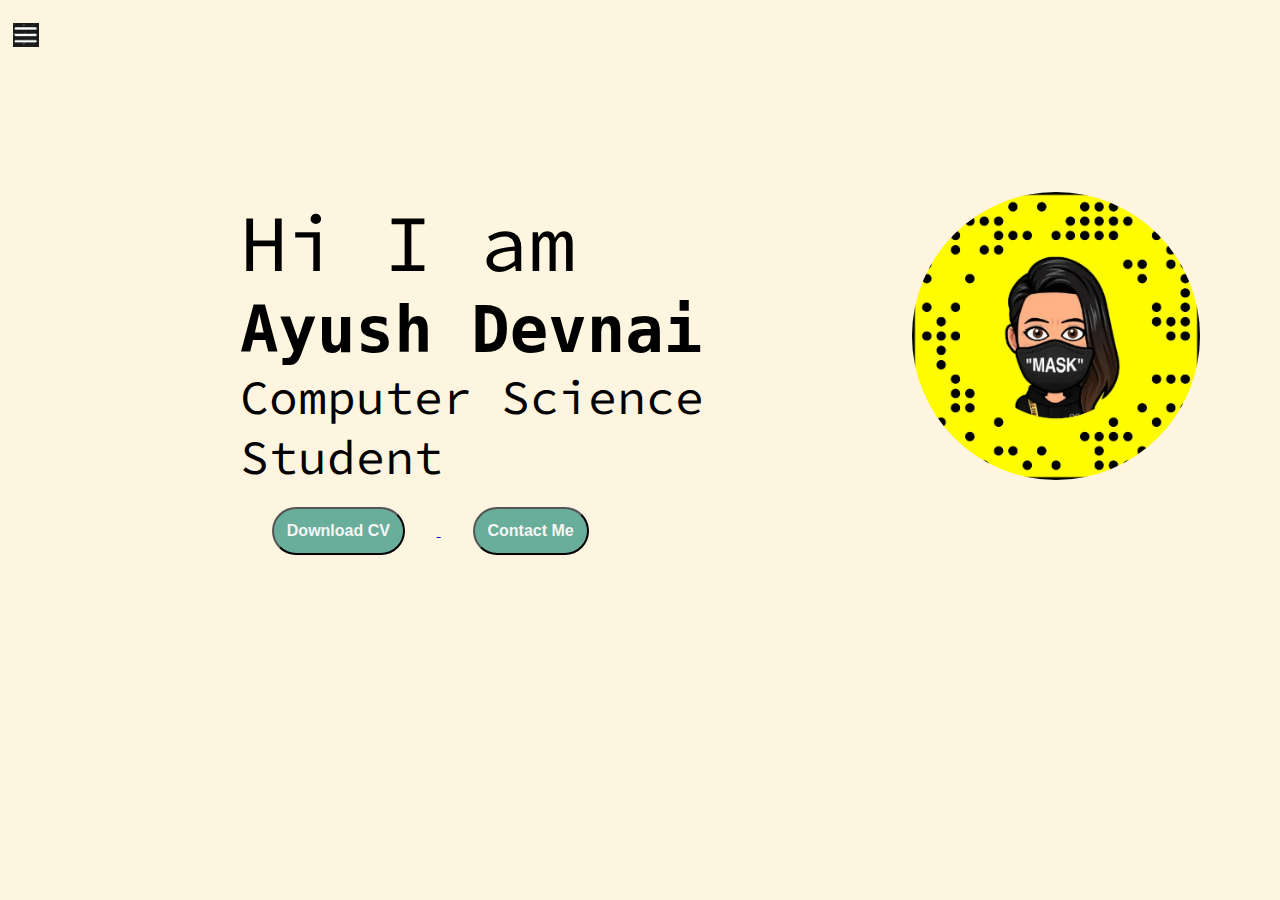
<file: portfolio_04/index.html>
<!DOCTYPE html>
<html lang="en">
<head>
    <meta charset="UTF-8">
    <meta http-equiv="X-UA-Compatible" content="IE=edge">
    <meta name="viewport" content="width=device-width, initial-scale=1.0">
    <title>Ayush Devnai </title>
    <link rel="stylesheet" href="style.css">
</head>
<body>
    <div class="container">
    <div class="sidebar sidebarGo"> 
        
        <nav>
            <ul>
                <li><a href="index.html" >Home</a></li>
                <li><a href="intro.html" >My Intro</a></li>
                <li><a href="services.html" >Services</a></li>
                <li><a href="blog.html" >Blog</a></li>
                <li><a href="contact.html" >Contact Me</a></li>
            </ul>
        </nav>
    </div>
    <div class="main">
        <div class="hamburger">
            <img class="ham" src="ham2.png" alt="" width="15px">
            <img class="cross" src="cross.png" alt="" width="15px">
        </div>
        <div class="infocontainer">
            <div class="devInfo">
                <div class="hello">
                    Hi I am
                </div>
                <div class="name">
                   <pre>Ayush Devnai    </pre>
                </div>
                <div class="about">
                   Computer Science Student
                </div>
                <div class="buttons">
                    <a href="cv.txt" target="_blank">
                    <button class="btn">Download CV</button>
                </a>
                    
                <a href="contact.html"><button class="btn">Contact Me</button></a>
                </div>
            </div>
            <div class="devPic">
                <img src="Snapchat-153846136.jpg" alt=" Devloper picture">
            </div>

        </div>

    </div>

</div>
</body>
<script src="script.js"></script>
</html>
</file>
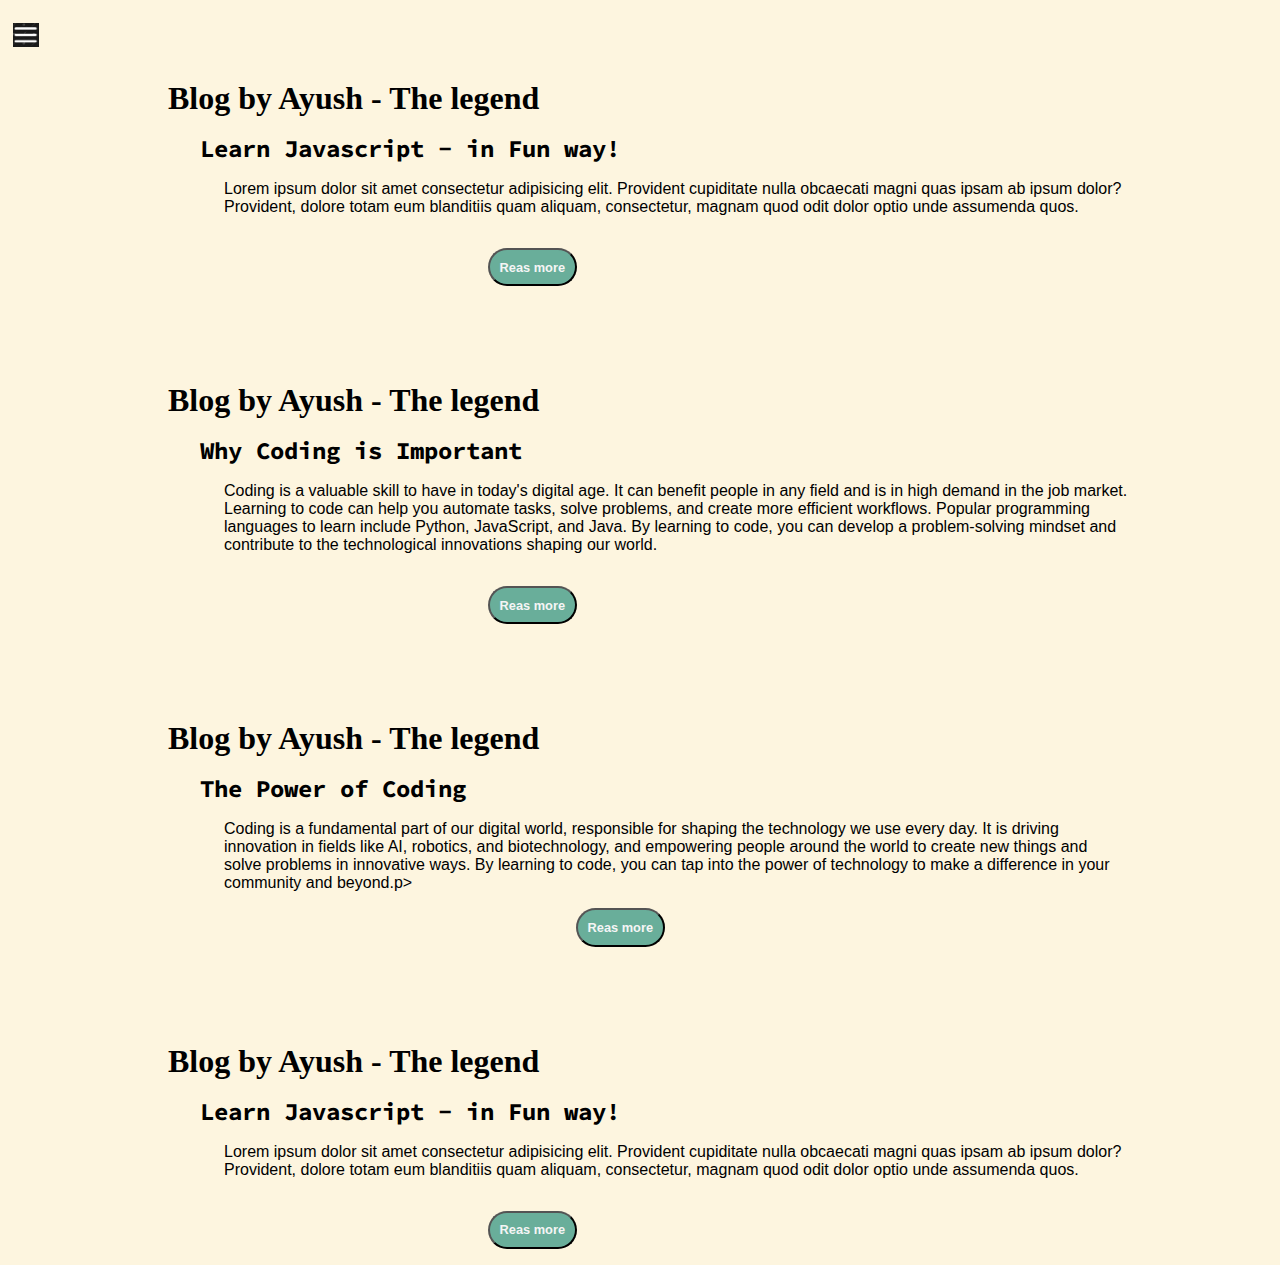
<file: portfolio_04/blog.html>
<!DOCTYPE html>
<html lang="en">

<head>
    <meta charset="UTF-8">
    <meta http-equiv="X-UA-Compatible" content="IE=edge">
    <meta name="viewport" content="width=device-width, initial-scale=1.0">
    <title>Ayush Devnai </title>
    <link rel="stylesheet" href="style.css">
</head>

<body>
    <div class="container">
        <div class="sidebar sidebarGo"> 

            <nav>
                <ul>
                    <li><a href="index.html">Home</a></li>
                    <li><a href="intro.html">My Intro</a></li>
                    <li><a href="services.html">Services</a></li>
                    <li><a href="blog.html">Blog</a></li>
                    <li><a href="contact.html">Contact Me</a></li>
                </ul>
            </nav>
        </div>
        <div class="mainblog">
            <div class="hamburger">
                <img class="ham" src="ham2.png" alt="" width="15px">
                <img class="cross" src="cross.png" alt="" width="15px">
            </div>
        <div class="blogcontainer">
                <div class="blogItem">
                    <h1>Blog by Ayush - The legend</h1>
                    <h2>Learn Javascript - in Fun way!</h2>
                    <p>Lorem ipsum dolor sit amet consectetur adipisicing elit. Provident cupiditate nulla obcaecati
                        magni quas ipsam ab ipsum dolor? Provident, dolore totam eum blanditiis quam aliquam,
                        consectetur, magnam quod odit dolor optio unde assumenda quos.</p>
                       
                        <button class="btn btn-sm">Reas more</button>
                </div>

                <div class="blogItem">
                    <h1>Blog by Ayush - The legend</h1>
                    <h2>Why Coding is Important</h2>
                    <p>Coding is a valuable skill to have in today's digital age. It can benefit people in any field and is in high demand in the job market. Learning to code can help you automate tasks, solve problems, and create more efficient workflows. Popular programming languages to learn include Python, JavaScript, and Java. By learning to code, you can develop a problem-solving mindset and contribute to the technological innovations shaping our world.</p>
                    <a href="blog2.html">
                    <button class="btn btn-sm">Reas more</button>
                </a>
                </div>

                <div class="blogItem">
                    <h1>Blog by Ayush - The legend</h1>
                <h2>The Power of Coding</h2> 
                    <p>Coding is a fundamental part of our digital world, responsible for shaping the technology we use every day. It is driving innovation in fields like AI, robotics, and biotechnology, and empowering people around the world to create new things and solve problems in innovative ways. By learning to code, you can tap into the power of technology to make a difference in your community and beyond.p>
                        <a href="blog3.html">
                            <button class="btn btn-sm">Reas more</button>
                        </a>
                </div>

                <div class="blogItem">
                    <h1>Blog by Ayush - The legend</h1>
                    <h2>Learn Javascript - in Fun way!</h2>
                    <p>Lorem ipsum dolor sit amet consectetur adipisicing elit. Provident cupiditate nulla obcaecati
                        magni quas ipsam ab ipsum dolor? Provident, dolore totam eum blanditiis quam aliquam,
                        consectetur, magnam quod odit dolor optio unde assumenda quos.</p>
                        <button class="btn btn-sm">Reas more</button>  
                </div>

            </div>

        </div>

    </div>
</body>
<script src="script.js"></script>
</html>
</file>
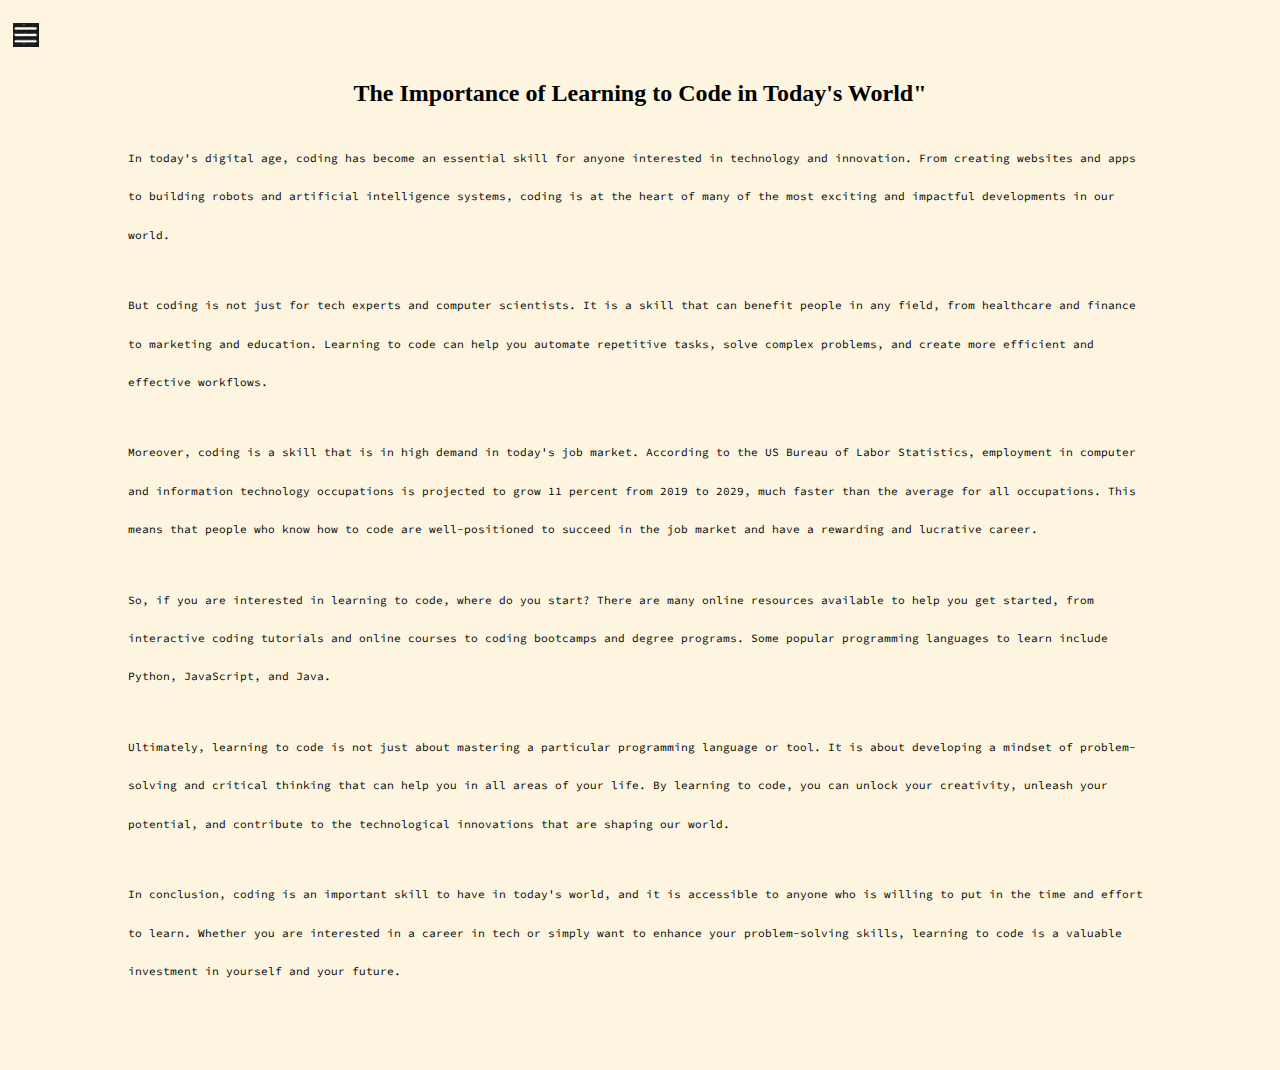
<file: portfolio_04/blog2.html>
<!DOCTYPE html>
<html lang="en">
<head>
    <meta charset="UTF-8">
    <meta http-equiv="X-UA-Compatible" content="IE=edge">
    <meta name="viewport" content="width=device-width, initial-scale=1.0">
    <title>Ayush Devnai </title>
    <link rel="stylesheet" href="style.css">
</head>
<body>
    <div class="container">
        <div class="sidebar sidebarGo"> 
        
        <nav>
            <ul>
                <li><a href="index.html" >Home</a></li>
                <li><a href="intro.html" >My Intro</a></li>
                <li><a href="services.html" >Services</a></li>
                <li><a href="blog.html" >Blog</a></li>
                <li><a href="contact.html" >Contact Me</a></li>
            </ul>
        </nav>
    </div>
    <div class="mainblog2">
        <div class="hamburger">
            <img class="ham" src="ham2.png" alt="" width="15px">
            <img class="cross" src="cross.png" alt="" width="15px">
        </div>
       
        <div class="blog2">
            <h3>The Importance of Learning to Code in Today's World"</h3>
            <p>
               <!-- <pre>     -->
                 In today's digital age, coding has become an essential skill for anyone interested in technology and innovation.    From creating websites and apps to building robots and artificial intelligence systems, coding is at the heart of many of the most exciting and impactful developments in our world.
                 </p>
                 <!-- </pre> -->
                <!-- <pre> -->
                    <p>
                But coding is not just for tech experts and computer scientists. It is a skill that can benefit people in any field, from healthcare and finance to marketing and education. Learning to code can help you automate repetitive tasks, solve complex problems, and create more efficient and effective workflows.
            </p>
            <!-- </pre>
            <pre> -->
                <p>
                Moreover, coding is a skill that is in high demand in today's job market. According to the US Bureau of Labor Statistics, employment in computer and information technology occupations is projected to grow 11 percent from 2019 to 2029, much faster than the average for all occupations. This means that people who know how to code are well-positioned to succeed in the job market and have a rewarding and lucrative career.
            </p>
            <!-- </pre>
            <pre> -->
                <p>
                So, if you are interested in learning to code, where do you start? There are many online resources available to help you get started, from interactive coding tutorials and online courses to coding bootcamps and degree programs. Some popular programming languages to learn include Python, JavaScript, and Java.
            </p>
            <!-- </pre>
            <pre> -->
                <p>
                Ultimately, learning to code is not just about mastering a particular programming language or tool. It is about developing a mindset of problem-solving and critical thinking that can help you in all areas of your life. By learning to code, you can unlock your creativity, unleash your potential, and contribute to the technological innovations that are shaping our world.
            </p>
            <!-- </pre
                <pre> -->
                <p>
                In conclusion, coding is an important skill to have in today's world, and it is accessible to anyone who is willing to put in the time and effort to learn. Whether you are interested in a career in tech or simply want to enhance your problem-solving skills, learning to code is a valuable investment in yourself and your future.
            <!-- </pre> -->
            </p>
        </div>

    </div>

</div>
</body>
<script src="script.js"></script>
</html>
</file>
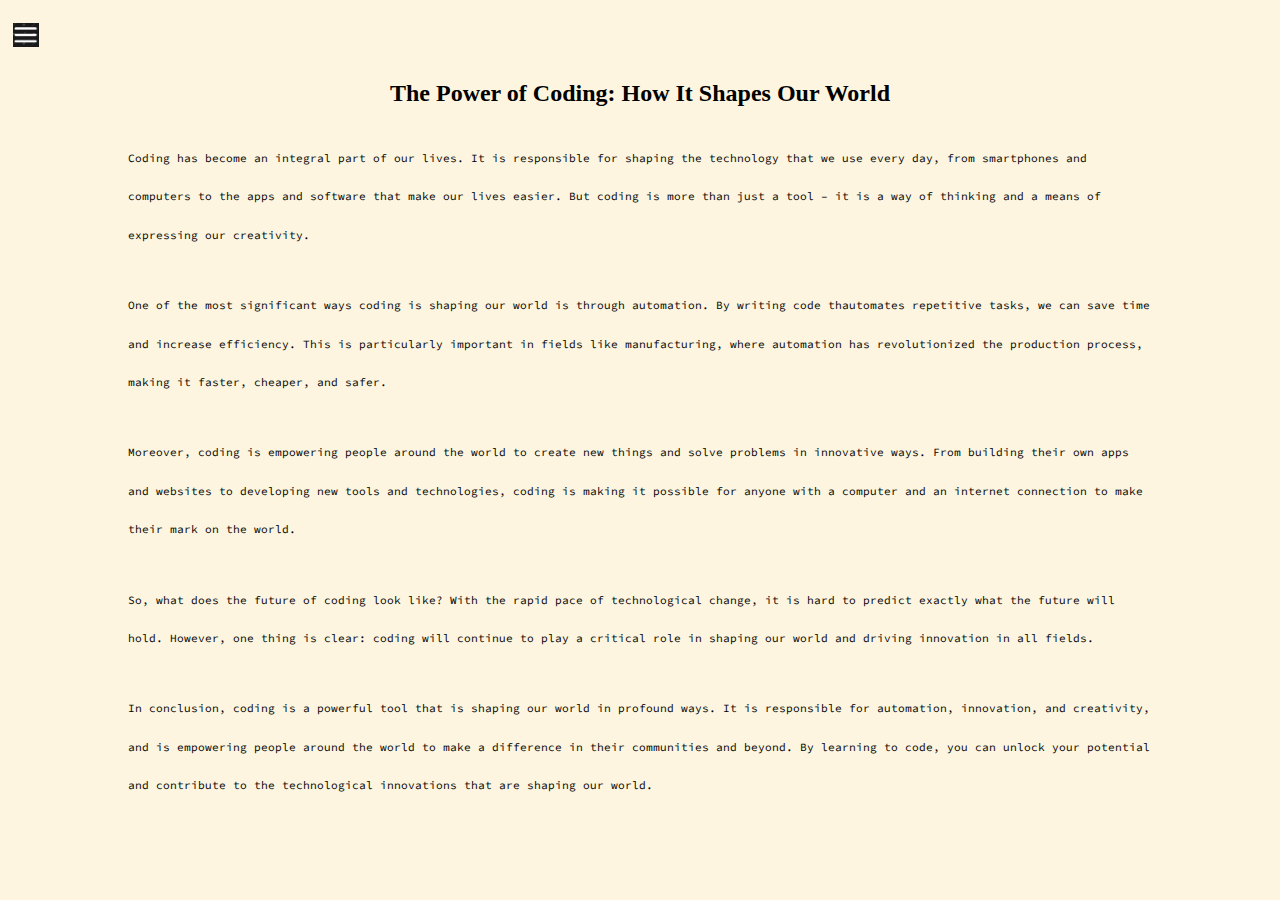
<file: portfolio_04/blog3.html>
<!DOCTYPE html>
<html lang="en">
<head>
    <meta charset="UTF-8">
    <meta http-equiv="X-UA-Compatible" content="IE=edge">
    <meta name="viewport" content="width=device-width, initial-scale=1.0">
    <title>Ayush Devnai </title>
    <link rel="stylesheet" href="style.css">
</head>
<body>
    <div class="container">
        <div class="sidebar sidebarGo"> 
        
        <nav>
            <ul>
                <li><a href="index.html" >Home</a></li>
                <li><a href="intro.html" >My Intro</a></li>
                <li><a href="services.html" >Services</a></li>
                <li><a href="blog.html" >Blog</a></li>
                <li><a href="contact.html" >Contact Me</a></li>
            </ul>
        </nav>
    </div>
    <div class="mainblog2">
        <div class="hamburger">
            <img class="ham" src="ham2.png" alt="" width="15px">
            <img class="cross" src="cross.png" alt="" width="15px">
        </div>
       
        <div class="blog2">
            <h3>The Power of Coding: How It Shapes Our World</h3>
            <p>
               <!-- <pre>     -->
                Coding has become an integral part of our lives. It is responsible for shaping the technology that we use every day, from smartphones and computers to the apps and software that make our lives easier. But coding is more than just a tool – it is a way of thinking and a means of expressing our creativity.
                 </p>
                 <!-- </pre> -->
                <!-- <pre> -->
                    <p>
                One of the most significant ways coding is shaping our world is through automation. By writing code thautomates  repetitive tasks, we can save time and increase efficiency. This is particularly important in fields like manufacturing, where automation has revolutionized the production process, making it faster, cheaper, and safer.


            <!-- </pre>
            <pre> -->
              <p>
                Moreover, coding is empowering people around the world to create new things and solve problems in innovative ways. From building their own apps and websites to developing new tools and technologies, coding is making it possible for anyone with a computer and an internet connection to make their mark on the world.
            </p>
            <!-- </pre>
            <pre> -->
                <p>
                So, what does the future of coding look like? With the rapid pace of technological change, it is hard to predict exactly what the future will hold. However, one thing is clear: coding will continue to play a critical role in shaping our world and driving innovation in all fields.


            </p>
            <!-- </pre>
            <pre> -->
                <p>
               In conclusion, coding is a powerful tool that is shaping our world in profound ways. It is responsible for automation, innovation, and creativity, and is empowering people around the world to make a difference in their communities and beyond. By learning to code, you can unlock your potential and contribute to the technological innovations that are shaping our world.
            </p>
            <!-- </pre
                <pre> -->
             
        </div>

    </div>

</div>
</body>
<script src="script.js"></script>
</html>
</file>
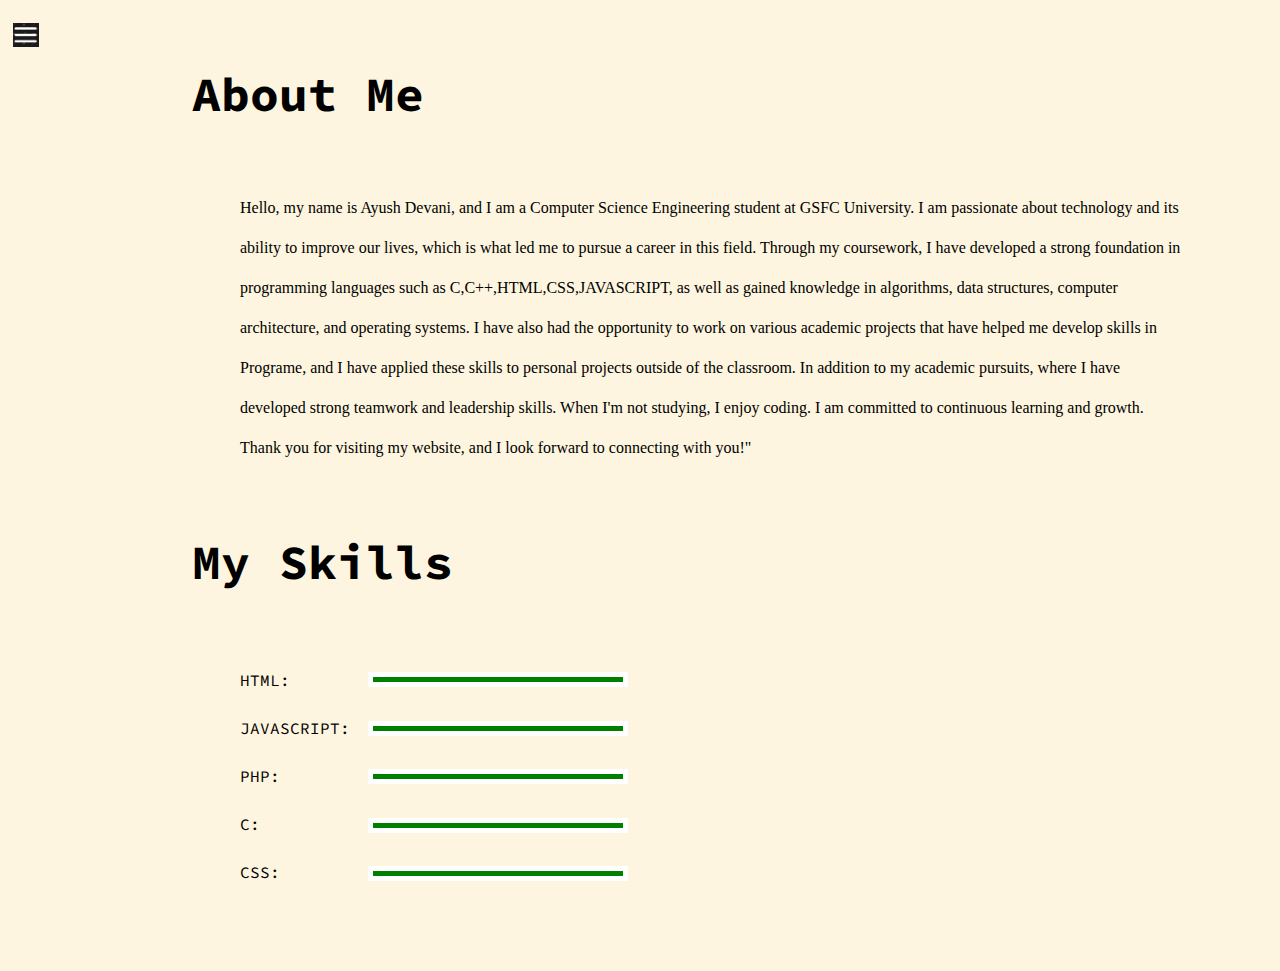
<file: portfolio_04/intro.html>
<!DOCTYPE html>
<html lang="en">
  <head>
    <meta charset="UTF-8" />
    <meta http-equiv="X-UA-Compatible" content="IE=edge" />
    <meta name="viewport" content="width=device-width, initial-scale=1.0" />
    <title>Ayush Devnai</title>
    <link rel="stylesheet" href="style.css" />
  </head>

  <body>
    <div class="container">
        <div class="sidebar sidebarGo"> 
        <nav>
          <ul>
            <li><a href="index.html">Home</a></li>
            <li><a href="intro.html">My Intro</a></li>
            <li><a href="services.html">Services</a></li>
            <li><a href="blog.html">Blog</a></li>
            <li><a href="contact.html">Contact Me</a></li>
          </ul>
        </nav>
      </div>
      <div class="mai">
        <div class="hamburger">
          <img class="ham" src="ham2.png" alt="" width="15px">
          <img class="cross" src="cross.png" alt="" width="15px">
      </div>
        <div class="Intro">
          <h2>About Me</h2>
          <p>
            Hello, my name is Ayush Devani, and I am a Computer Science Engineering student at GSFC University. I am passionate about technology and its ability to improve our lives, which is what led me to pursue a career in this field. Through my coursework, I have developed a strong foundation in programming languages such as C,C++,HTML,CSS,JAVASCRIPT, as well as gained knowledge in algorithms, data structures, computer architecture, and operating systems. I have also had the opportunity to work on various academic projects that have helped me develop skills in Programe, and I have applied these skills to personal projects outside of the classroom. In addition to my academic pursuits, where I have developed strong teamwork and leadership skills. When I'm not studying, I enjoy coding. I am committed to continuous learning and growth. Thank you for visiting my website, and I look forward to connecting with you!"
          </p>
          <h2>My Skills</h2>
          <div class="SkillContainer">
              <div class="SkillItem">HTML: </div>
              <div class="SkillItem">JAVASCRIPT: </div>
            <div class="SkillItem">PHP: </div>
              <div class="SkillItem">C:</div> 
              <div class="SkillItem">CSS:</div>  
              <div class="Skill SkillHtml fifty" style="bottom: 14rem" ></div>
              <div class="Skill fifty" style="bottom: 11.9rem" ></div>
              <div class="Skill " style="bottom: 9.8rem"></div>
              <div class="Skill " style="bottom: 7.7rem"></div>
              <div class="Skill " style="bottom: 5.6rem"></div>
              
          </div>
        </div>
      </div>
    </div>
  </body>
  <script src="script.js"></script>
</html>
</file>
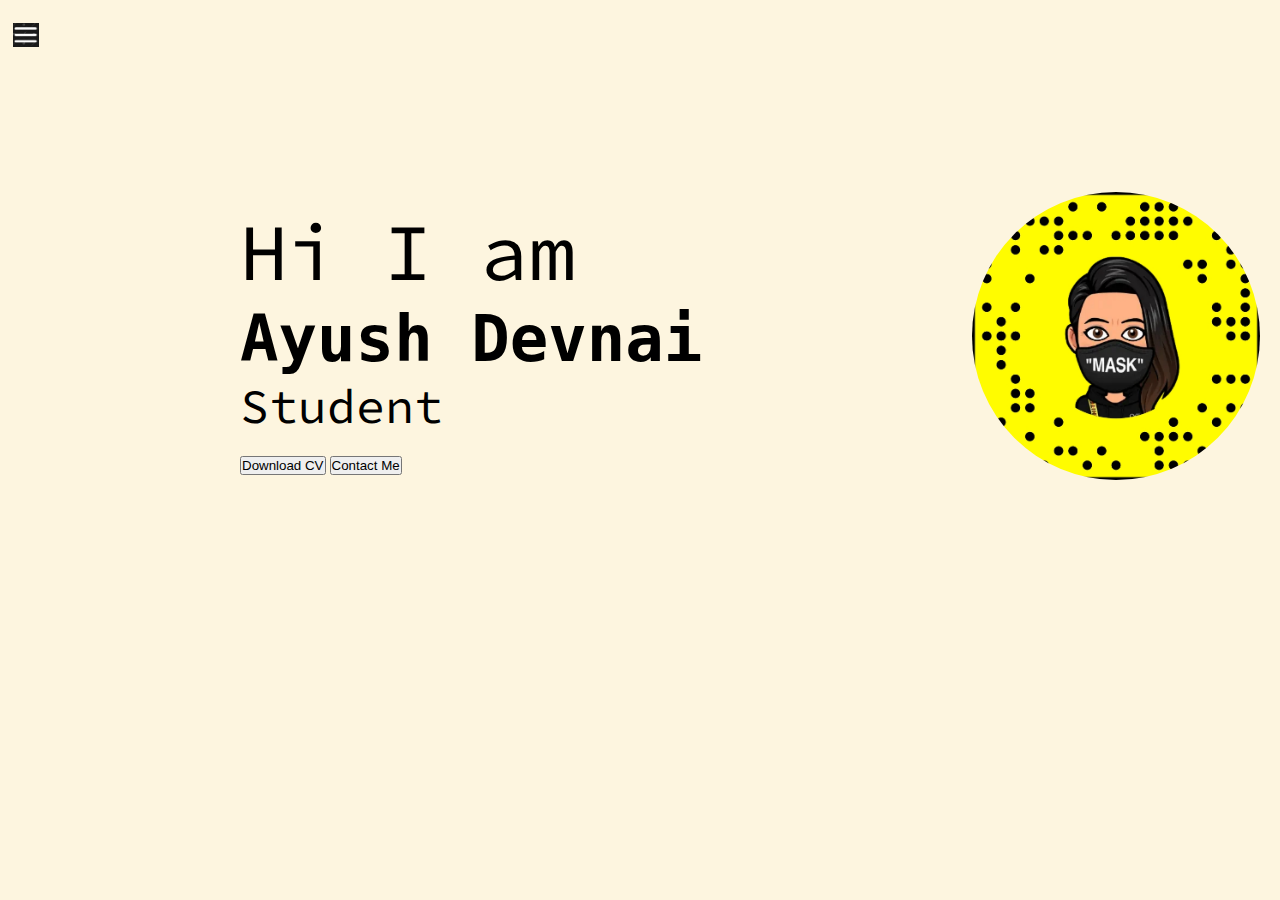
<file: portfolio_04/services.html>
<!DOCTYPE html>
<html lang="en">
<head>
    <meta charset="UTF-8">
    <meta http-equiv="X-UA-Compatible" content="IE=edge">
    <meta name="viewport" content="width=device-width, initial-scale=1.0">
    <title>Ayush Devnai </title>
    <link rel="stylesheet" href="style.css">
</head>
<body>
    <div class="container">
        <div class="sidebar sidebarGo"> 
        
        <nav>
            <ul>
                <li><a href="index.html" >Home</a></li>
                <li><a href="intro.html" >My Intro</a></li>
                <li><a href="services.html" >Services</a></li>
                <li><a href="blog.html" >Blog</a></li>
                <li><a href="contact.html" >Contact Me</a></li>
            </ul>
        </nav>
    </div>
    <div class="main">
        <div class="hamburger">
            <img class="ham" src="ham2.png" alt="" width="15px">
            <img class="cross" src="cross.png" alt="" width="15px">
        </div>
        <div class="infocontainer">
            <div class="devInfo">
                <div class="hello">
                    Hi I am
                </div>
                <div class="name">
                   <pre>Ayush Devnai       </pre>
                </div>
                <div class="about">
                    Student
                </div>
                <div class="buttons">
                    <button>Download CV</button>
                    <button>Contact Me</button>
                </div>
            </div>
            <div class="devPic">
                <img src="Snapchat-153846136.jpg" alt=" Devloper picture">
            </div>

        </div>

    </div>

</div>
</body>
<script src="script.js"></script>
</html>
</file>
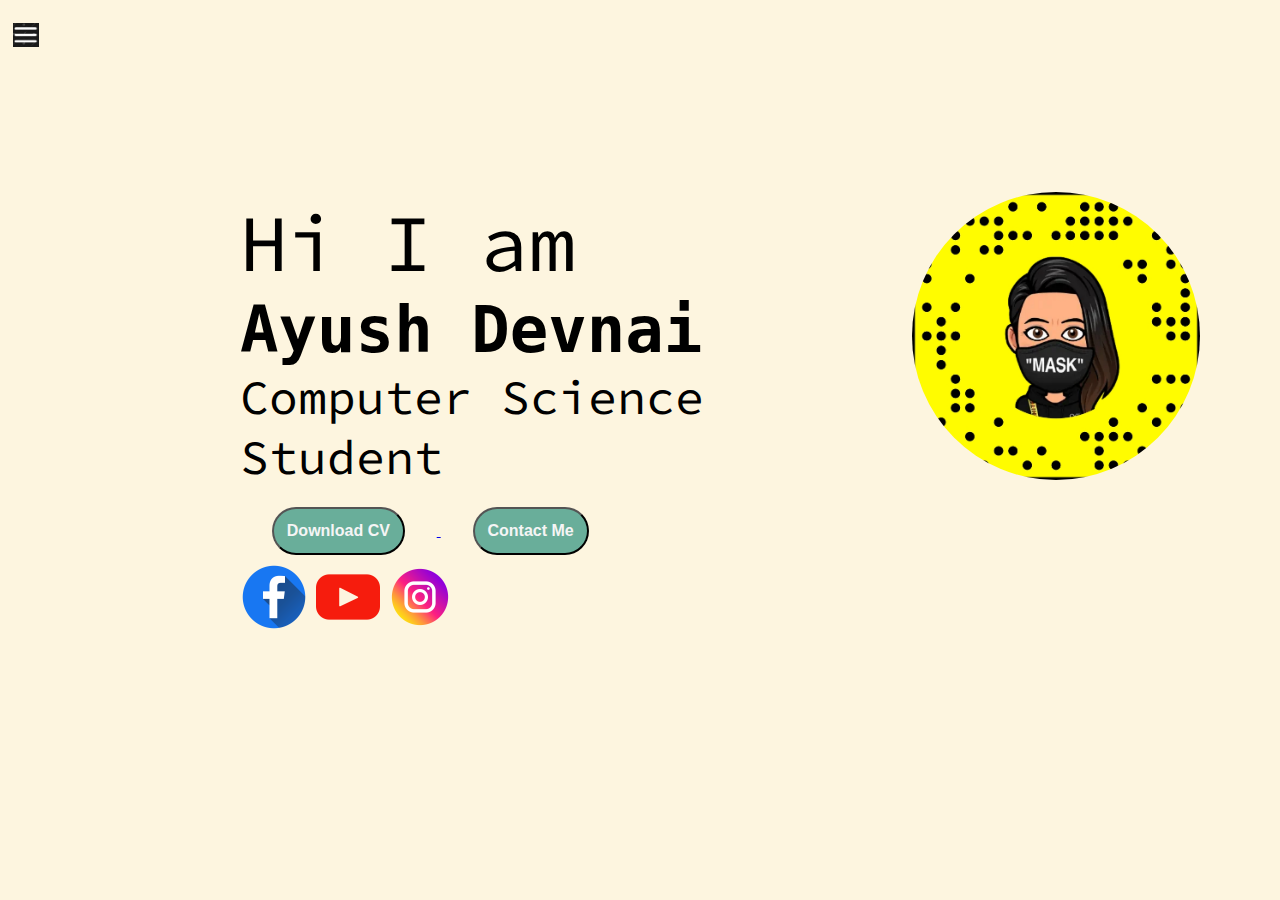
<file: portfolio_04/socialm.html>
<!DOCTYPE html>
<html lang="en">

<head>
    <meta charset="UTF-8">
    <meta http-equiv="X-UA-Compatible" content="IE=edge">
    <meta name="viewport" content="width=device-width, initial-scale=1.0">

    <link rel="stylesheet" href="https://cdnjs.cloudflare.com/ajax/libs/font-awesome/4.7.0/css/font-awesome.min.css">
    <title>Ayush Devnai </title>
    <link rel="stylesheet" href="style.css">

    <style>
        .fa {
            padding: 0px;
            font-size: 0px;
            width: 4rem;
            /* text-align: center; */
            height: 4rem;
            align: center;
            /* text-decoration: none; */
            margin: 5px 2px;
        }

        .fa:hover {
            /* background-color:red; */
            opacity: 0.7;
        }

        .fa-facebook {
            /* background-color:wheat; */
            color: white;
        }

        .fa-youtube {
            /* background: wheat; */
            color: white;
        }

        .fa-instagram {
            /* background: #125688; */
            color: white;
        }
    </style>
</head>

<body>
    <div class="container">
        <div class="sidebar sidebarGo">

            <nav>
                <ul>
                    <li><a href="index.html">Home</a></li>
                    <li><a href="intro.html">My Intro</a></li>
                    <li><a href="services.html">Services</a></li>
                    <li><a href="blog.html">Blog</a></li>
                    <li><a href="contact.html">Contact Me</a></li>
                </ul>
            </nav>
        </div>
        <div class="main">
            <div class="hamburger">
                <img class="ham" src="ham2.png" alt="" width="15px">
                <img class="cross" src="cross.png" alt="" width="15px">
            </div>
            <div class="infocontainer">
                <div class="devInfo">
                    <div class="hello">
                        Hi I am
                    </div>
                    <div class="name">
                        <pre>Ayush Devnai    </pre>
                    </div>
                    <div class="about">
                        Computer Science Student
                    </div>
                    <div class="buttons">
                        <a href="cv.txt" target="_blank">
                            <button class="btn">Download CV</button>
                        </a>

                        <a href="contact.html"><button class="btn">Contact Me</button></a>
                    </div>
                    <div>
                        <img src="facebook2.png" class="fa fa-facebook" alt="">
                        <a href="https://www.youtube.com/" class="fa fa-youtube">
                            <img src="youtube.png" class="fa fa-youtube" alt="">
                        </a>
                        <a href="https://www.youtube.com/" class="fa fa-instagram">
                            <img src="instagram.png" class="fa fa-instagram" alt="instagram">
                        </a>

                    </div>

                </div>
                <div class="devPic">
                    <img src="Snapchat-153846136.jpg" alt=" Devloper picture">
                </div>




            </div>


        </div>


    </div>
</body>
<script src="script.js"></script>

</html>
</file>
<file: portfolio_04/style.css>
@import url('https://fonts.googleapis.com/css2?family=Source+Code+Pro:ital,wght@1,200&display=swap');
@import url('https://fonts.googleapis.com/css2?family=Source+Code+Pro:ital,wght@1,900&display=swap');
@import url('https://fonts.googleapis.com/css2?family=Source+Code+Pro&display=swap');

*{
    margin: 0;
    padding: 0;
}
.sidebar{
    position:   absolute;
    background-color: rgb(113, 112, 112);
    /* width: 400px; */
    height: 100rem;
    transition:transform 0.1s ease-in;
}
.sidebar nav{
    margin-top: 3rem;
    scroll-behavior: inherit;
    padding: 28px;
}
.sidebar nav li{
    
    list-style-type: none ;
    font-size: 18px;
    padding: 28px 0px;
}

.sidebar nav li a{
    
    text-decoration: none;
    color: rgb(255, 255, 255);
}
.sidebar nav li a:hover{
    
    text-decoration: none;
    color: rgb(47, 0, 255);
}
.main{
    background: #FDF5DF;
    width: 70rem;
    /* padding-top: 85px; */
    margin: 5rem;
    padding-top: 7rem;
    padding-left: 10rem;
    display: flex;
    /* padding: 58px; */
}

.blogcontainer{
    background: #FDF5DF;
    /* width: 70rem; */
    /* padding-top: 85px; */
    margin: 20rem;
    padding-top: 7rem;
    padding-left: 10rem;
    display: contents;
    position: relative;
}

.container{
    display: flex;
    /* padding-top: 85px; */
    
}
.infocontainer{
    /* background: #3cb074; */
    height: 58vh;
    width: 70vw;
    padding: 2rem 0 0 3rem;
    /* padding-top: 85px; */
    /* padding-left: 95px; */
    /* margin: 100px 225px; */
    display:contents;
    /* size: 5rem; */
    position: relative;
    /* justify-content: space-around; */
}
.devInfo{
    display:flex;
    /* justify-self:auto; */
    /* position: fixed; */
    flex-direction: column;
    justify-content: center;
}

.hello{
    font-size: 5rem;
    font-family: 'Source Code Pro', monospace;

}

.name{
    font-size: 4rem;
    font-weight: bold;
    font-family: 'Source Code Pro', monospace;
    


}

.about{
    font-size: 3rem ;
    font-family: 'Source Code Pro', monospace;
    font-family: 'Source Code Pro', monospace;

}

.buttons{
    margin-top: 20px;
}

.btn{
    padding: .8rem;
    border-radius: 20rem;
    color: whitesmoke;
    background: #69ae9a;
    font-weight: bold;
    font-size: 1rem;
    margin: 0rem 2rem;
    cursor: pointer;
     /* position: relative; */

}
.blogItem button {
    font-size: .8rem;
    padding: .6rem 0.6rem;
    margin: 1rem 22rem;
    justify-items: center;
}
.btn:hover
{
    background: whitesmoke;
    color: #58a28d;
}
.devPic img{
    width: 18rem;
    height:18rem;
    border-radius: 10rem;
    justify-content:center;
    /* position:relative; */
    /* display: inline; */
    /* position: absolute; */

}

.contactform{
    /* padding: 0 40px 0 70px; */
    /* padding-top: 100px; */
    font-family:'Source Code Pro', monospace; 
    /* font-size: 20px; */

}

.contactform h1{
    font-family: 'Source Code Pro', monospace;
    /* text-align: center; */
    font-size: 39px ;
    /* padding: 15px; */

}
.contactform form div{
    padding: 16px 0;
    display: flex;
    flex-direction: column;


}

.contactform form div input{
    margin: 4px 0 0 0;
    width: 26vw;
    border-radius: 4px;
    padding: 3px;
}
#emailHelp{
    font-size: 14px;
    color: rgb(71, 31, 31);
    margin: 0 10px;
    padding: 10px 0 0;
}

#form-check{
    flex-direction: row;
}

#form-check input{
    width: 24px;
    margin: 5px 0;
}
.mb-3{
    margin-left: 2rem;
}

.blogItem{
    margin-top: 5rem;
    margin-left: 8.5rem;
    margin-right: 4rem;
    font-family: 'Source Code Pro', monospace;
}
 h1{
    font-family: Georgia, 'Times New Roman', Times, serif;
    margin: 25px;

}
p{
font-family: 'Lucida Sans', 'Lucida Sans Regular', 'Lucida Grande', 'Lucida Sans Unicode', Geneva, Verdana, sans-serif;
}
.blogItem h1{
    margin: 2rem 2rem 1rem 2rem;
}

.blogItem h2{
    margin: .8rem 4rem ;
}

.blogItem p{
    margin: 1rem 5.5rem;
}
.blog2{
    margin: 5rem 8rem;
}

.blog2 h3{
    margin: 0rem rem ;
    font-size: 1.5em;
    text-align: center;
}
.blog2 p{
    /* position: relative; */
    /* display:flexbox; */
    justify-content: baseline;
    margin: 2rem 0rem;
    line-height: 2.4rem;
    font-size: .7rem;
    font-family: 'Source Code Pro', monospace;
}

.Intro{
    background: #FDF5DF;
    /* width: 70rem; */
    /* padding-top: 85px; */
    margin: 20rem;
    padding-top: 7rem;
    padding-left: 10rem;
    display: contents;
    position: relative;

    /* padding: 58px; */
}

.Intro h2{
    font-family: 'Source Code Pro', monospace;
    margin: 4rem;
    margin-left: 12rem;
    font-size: 3rem;
}

.Intro p{

    font-family: Cambria, Cochin, Georgia, Times, 'Times New Roman', serif;
    margin-left: 15rem;
    line-height: 2.5rem;
    margin-right: 6rem;
}

.SkillItem {
    margin-left: 15rem;
    line-height: 3rem;
    display: flex;
    align-items: center;
    /* display: inline; */
    font-family: 'Source Code Pro', monospace;
    
    
}


.hundered{
    width: 250px;
    background: green;
}
.fifty{
    width: 125px;
    background-color: blueviolet;
}
.twentyfive{
    width: 65;
    background-color: black;
}
.Skill{
    width: 250px;
    height: 5px;
    background-color: green;
    border-style: solid ;
    border-color: white;
    border-width: 5px;
    margin-left: 23rem;
    align-content: center;

    /* float:inline-end; */
    /* text-align: center; */
    position: relative;
    
}
.SkillHtml{
    bottom: 23rem;
}

.sidebarGo{
    transform: translate(-443px,0px);
    position: absolute;
    /* background-color: #717070; */
    /* width: 100vw; */
    /* background-color:#FDF5DF ; */
}

@media (max-width: 1183px)
{
    .sidebar{
        width: 9rem;
        height: 30rem;
        /* background-color: #717070; */
    }
    .main{
        
        background-color: #FDF5DF;
        /* margin: 5rem; */
        /* padding-left: ; */
    }
    /* .sidebar{
        transform: translate(-443px,0px);
        position: absolute;
    } */
    .infocontainer{
        padding-left: 1rem;
    }
}

.hamburger{
    position: absolute;
    cursor: pointer;
    top: 10px;
    left: 10px;
}

.ham{
    margin-top: .8rem;
    margin-left: 0.2rem;
    width: 1.6rem;
}

.cross{
    margin-left: 6rem;
    margin-top: .8rem;
    width: 1.6rem;
}
</file>
